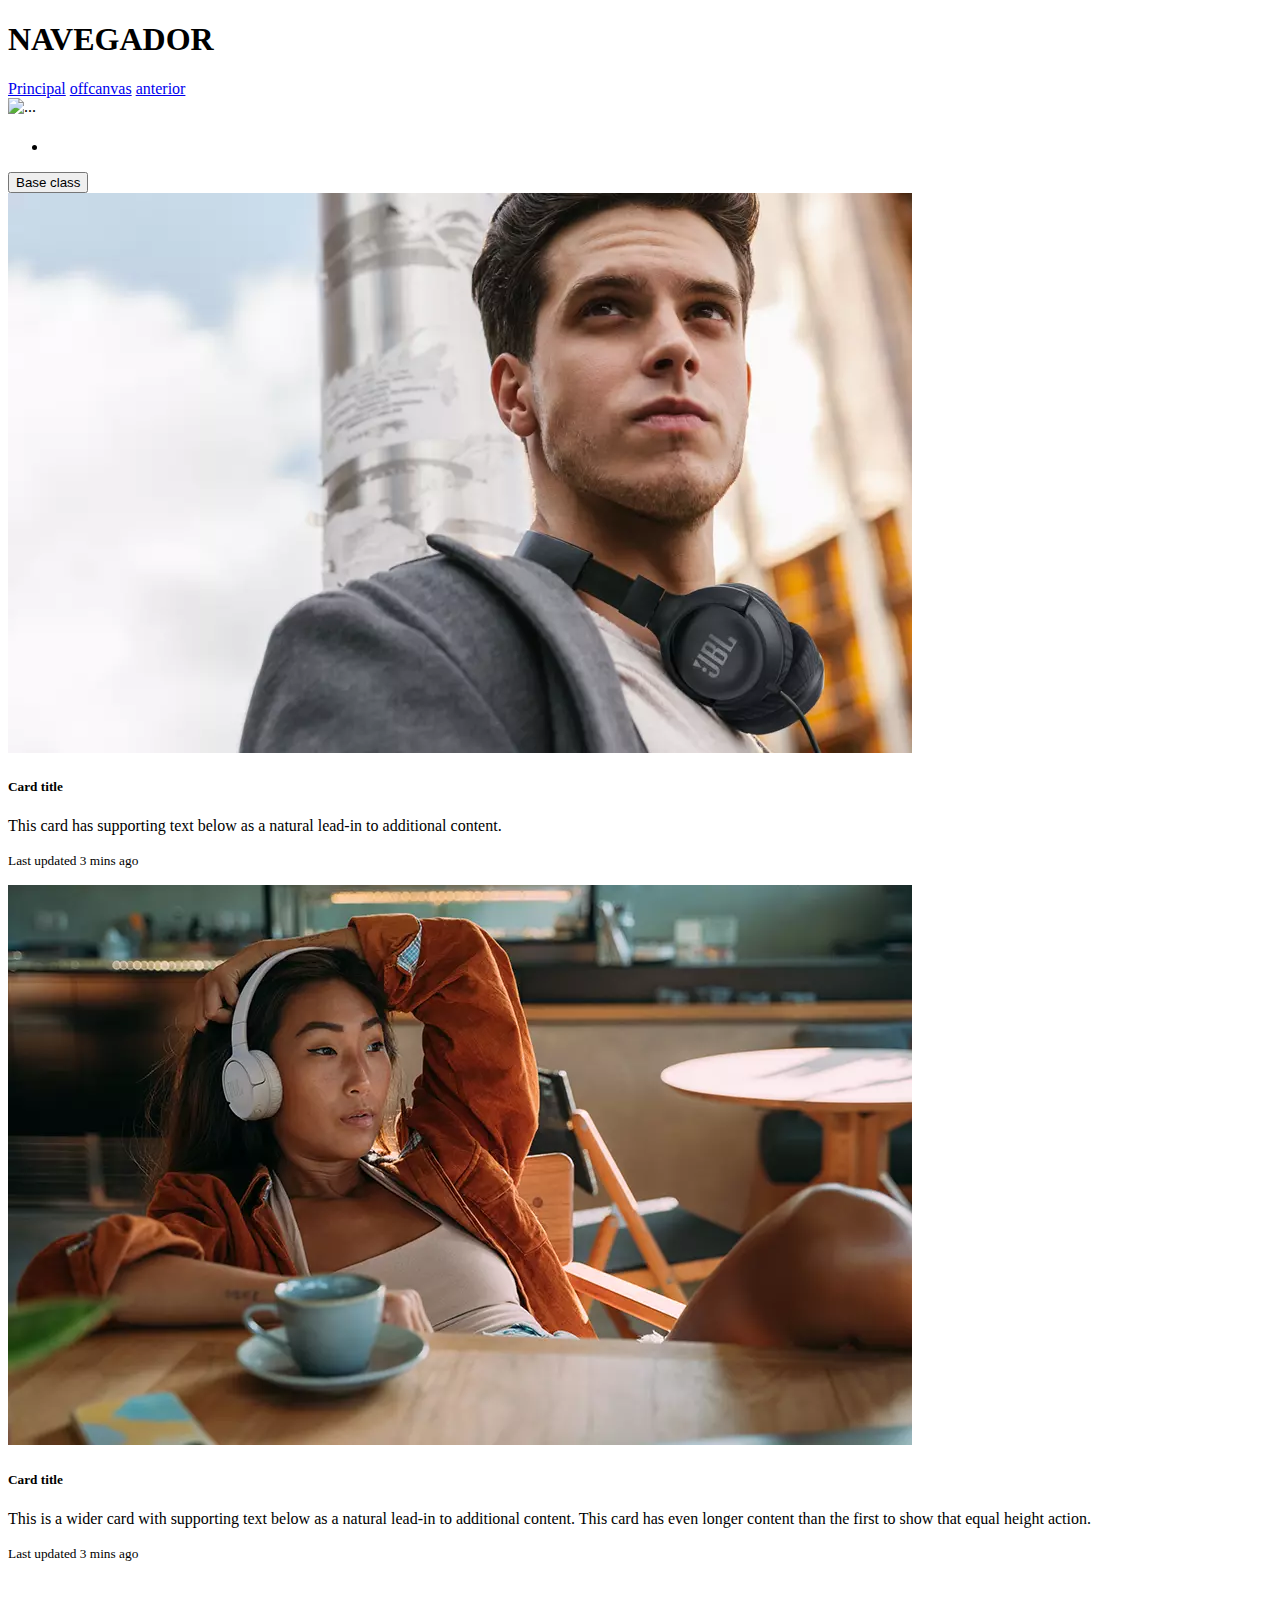
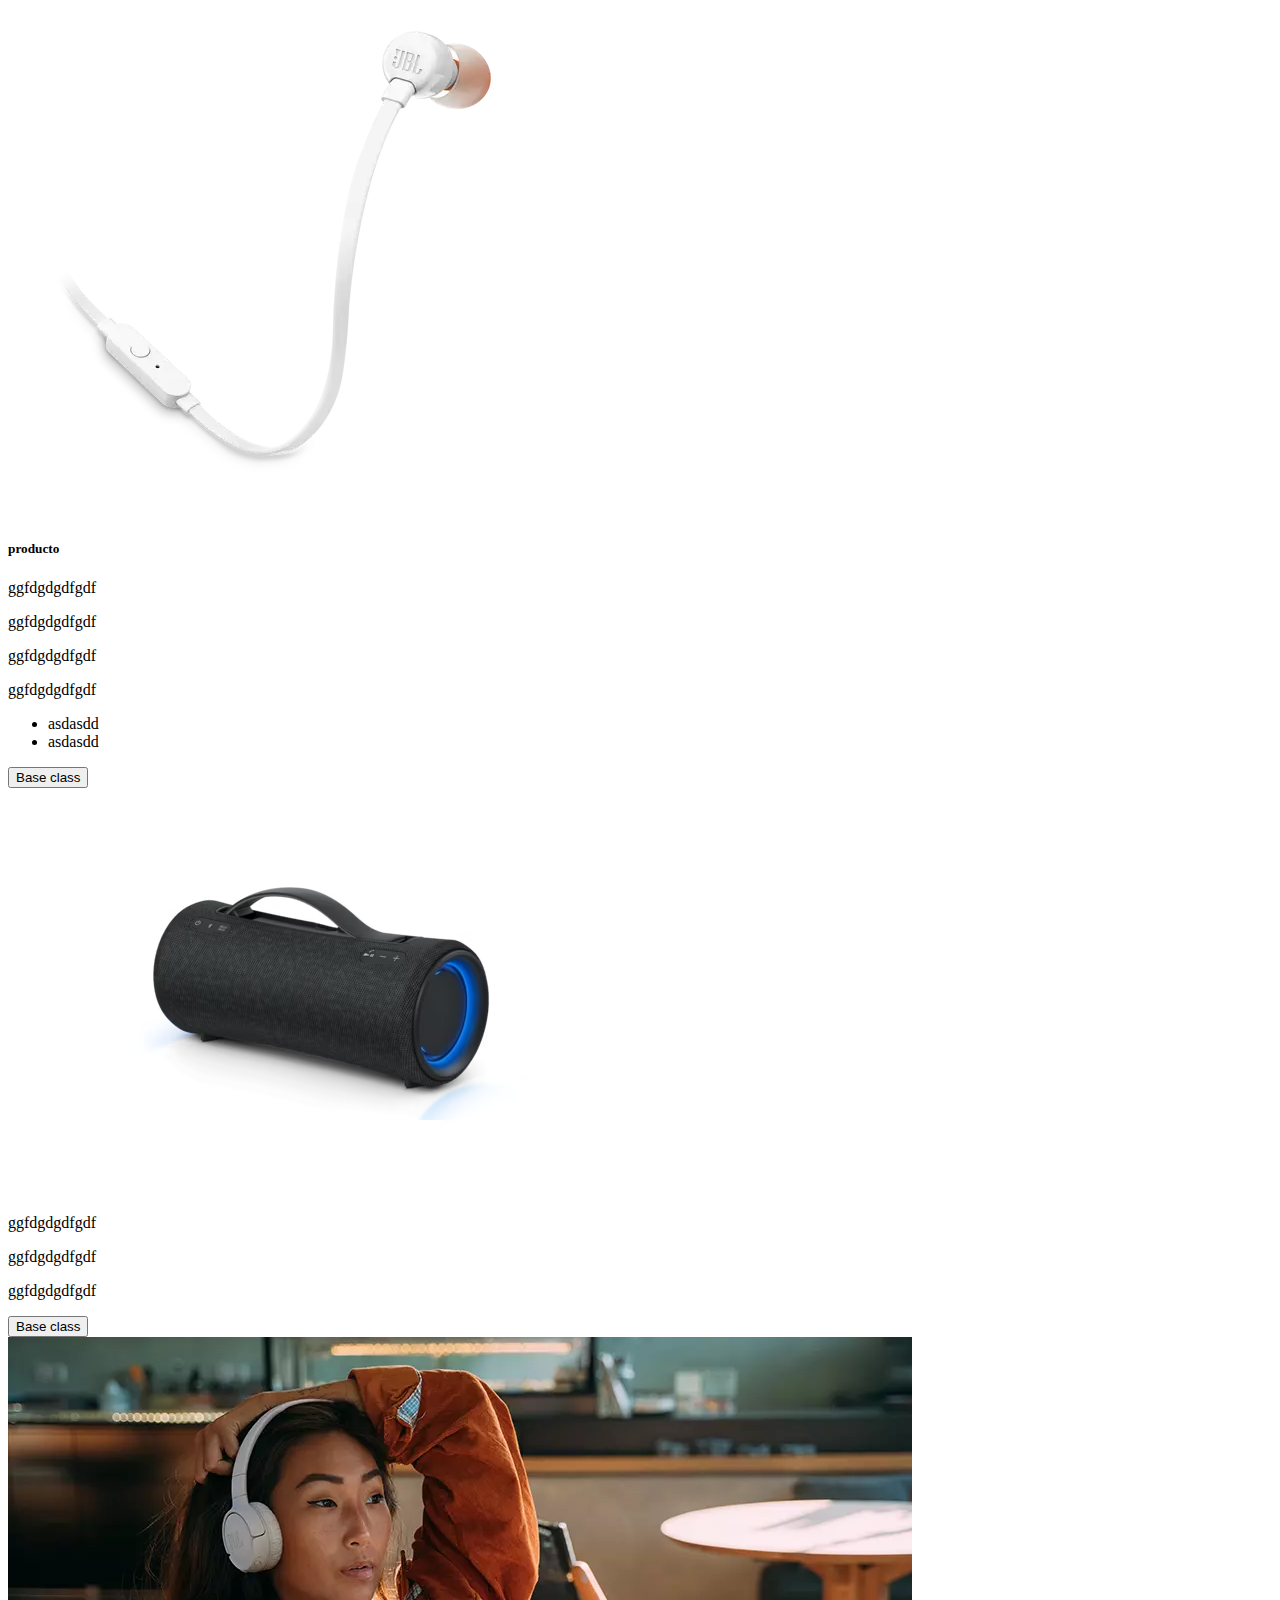
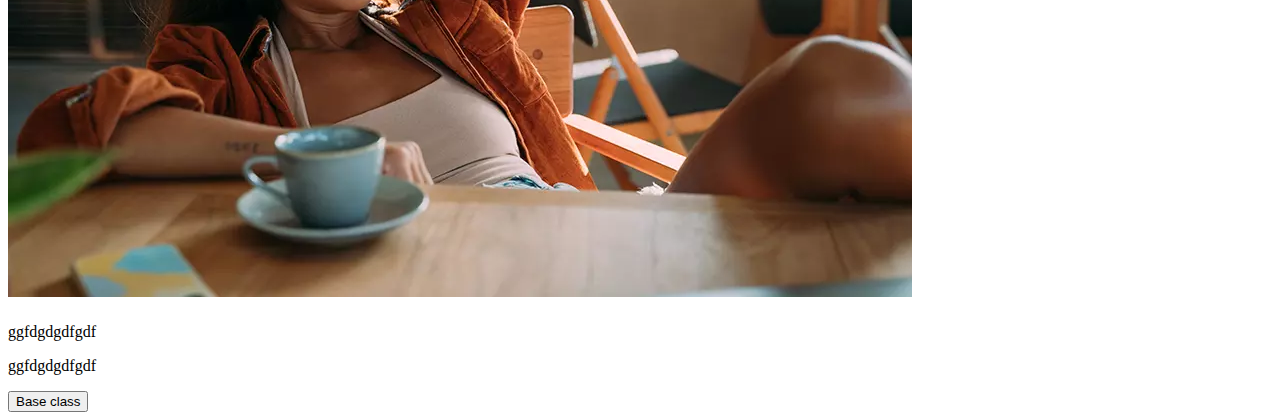
<file: card.html>
<!DOCTYPE html>
<html lang="en">

<head>
    <meta charset="UTF-8">
    <meta name="viewport" content="width=device-width, initial-scale=1.0">
    <title>card-html</title>
</head>

<body>
  <h1>NAVEGADOR</h1>

  <a href="index.html" class="btn btn-primary">Principal</a>
  <a href="shopping-cart.html" class="btn btn-primary">offcanvas</a>
  <a href="anterior.html" class="btn btn-primary">anterior</a>
    <!-- card -->
    <div class="container">
        <div class="row row-cols-1 row-cols-md-3">

            <div id="col-card" class="col">
                <div class="card">
                    <img id="cardImage" class="card-img-top" alt="...">
                    <div class="card-body">
                        <h5 id="cardTitle" class="card-title"></h5>
                        <p id="cartType" class="card-text"></p>
                        <ul class="list-group list-unstyled">
                            <li class="list-item"></li>
                        </ul>
                        <button type="button" class="btn btn-success">Base class</button>
                    </div>
                </div>
            </div>

            <div class="col">
                <div class="card">
                    <img src="img/jbl_tune500_expo.png" class="card-img-top" alt="...">
                    <div class="card-body">
                        <h5 class="card-title">Card title</h5>
                        <p class="card-text">This card has supporting text below as a natural lead-in to additional
                            content.</p>
                        <p class="card-text"><small class="text-body-secondary">Last updated 3 mins ago</small></p>
                    </div>
                </div>
            </div>

            <div class="col">
                <div class="card">
                    <img src="img/jbl_tune520bt_expo.png" class="card-img-top" alt="...">
                    <div class="card-body">
                        <h5 class="card-title">Card title</h5>
                        <p class="card-text">This is a wider card with supporting text below as a natural lead-in to
                            additional
                            content. This card has even longer content than the first to show that equal height action.
                        </p>
                        <p class="card-text"><small class="text-body-secondary">Last updated 3 mins ago</small></p>
                    </div>
                </div>
            </div>
        </div>
    </div>


    <!-- card ok -->
    <div class="container">
        <div class="row">
    
          <div class="col-md-4">
            <div class="card h-100">
              <img src="test/jbl_tune110_blanco.png" class="card-img-top img-fit" alt="...">
              <div class="card-body h-100 d-flex flex-column">
                <h5 class="card-title">producto</h5>
                <div class="text-container flex-grow-1">
                  <p class="card-text">ggfdgdgdfgdf</p>
                  <p class="card-text">ggfdgdgdfgdf</p>
                  <p class="card-text">ggfdgdgdfgdf</p>
                  <p class="card-text">ggfdgdgdfgdf</p>
                  <ul class="list-unstyled">
                    <li>asdasdd</li>
                    <li>asdasdd</li>
                  </ul>
                </div>
                <div class="btn-container mx-auto">
                  <button type="button" class="btn btn-success ">Base class</button>
                </div>
              </div>
            </div>
          </div>
    
          <div class="col-md-4">
            <div class="card h-100">
              <img src="test/sony_xg300_negro.avif" class="card-img-top img-fit" alt="...">
              <div class="card-body h-100 d-flex flex-column">
                <h5 class="card-title"></h5>
                <div class="text-container flex-grow-1">
                  <p class="card-text">ggfdgdgdfgdf</p>
                  <p class="card-text">ggfdgdgdfgdf</p>
                  <p class="card-text">ggfdgdgdfgdf</p>
                </div>
                <div class="btn-container mx-auto">
                  <button type="button" class="btn btn-success ">Base class</button>
                </div>
              </div>
            </div>
          </div>
    
          <div class="col-md-4">
            <div class="card h-100">
              <img src="img/jbl_tune520bt_expo.png" class="card-img-top img-fit" alt="...">
              <div class="card-body h-100 d-flex flex-column">
                <h5 class="card-title"></h5>
                <div class="text-container flex-grow-1">
                  <p class="card-text">ggfdgdgdfgdf</p>
                  <p class="card-text">ggfdgdgdfgdf</p>
                  
                </div>
                <div class="btn-container m-auto">
                  <button type="button" class="btn btn-success ">Base class</button>
                </div>
              </div>
            </div>
          </div>
    
        </div>
      </div>



</body>

</html>
</file>
